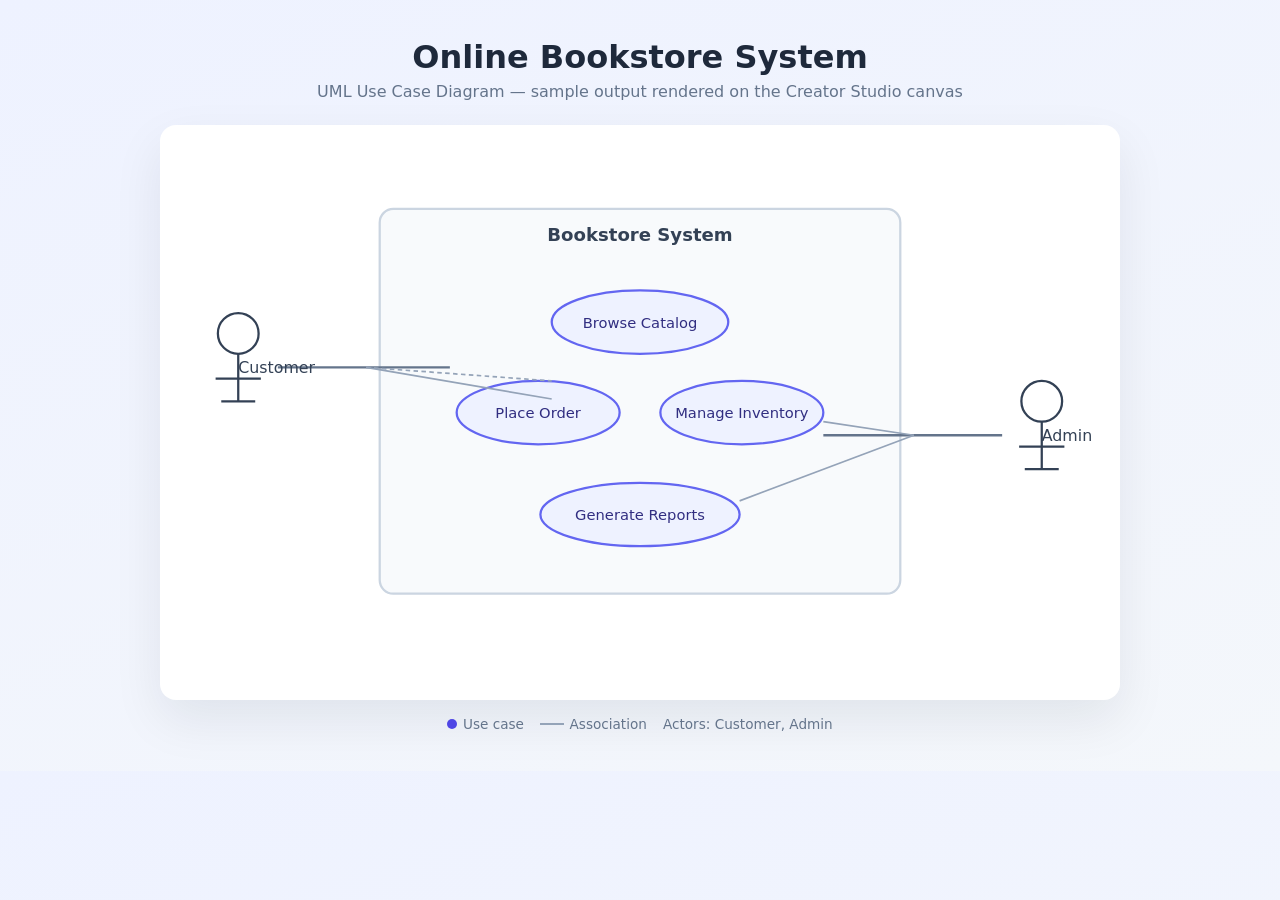
<file: static/samples/use_case_example.html>
<!DOCTYPE html>
<html lang="en">
<head>
  <meta charset="UTF-8" />
  <meta name="viewport" content="width=device-width, initial-scale=1.0" />
  <title>Online Bookstore — Use Case Diagram</title>
  <style>
    :root {
      --bg: #f4f7fb;
      --ink: #1e293b;
      --accent: #4f46e5;
      --muted: #64748b;
      --line: #94a3b8;
    }
    * { box-sizing: border-box; }
    body {
      margin: 0;
      font-family: "Segoe UI", system-ui, sans-serif;
      background: linear-gradient(160deg, #eef2ff, var(--bg));
      color: var(--ink);
      padding: clamp(1rem, 3vw, 2.5rem);
    }
    .wrap { max-width: 960px; margin: 0 auto; }
    header { text-align: center; margin-bottom: 1.5rem; }
    h1 { margin: 0 0 0.35rem; font-size: clamp(1.4rem, 3vw, 2rem); }
    p { margin: 0; color: var(--muted); }
    .diagram {
      background: white;
      border-radius: 16px;
      padding: 1rem;
      box-shadow: 0 20px 50px rgba(15, 23, 42, 0.08);
    }
    svg { width: 100%; height: auto; display: block; }
    .legend {
      display: flex;
      flex-wrap: wrap;
      gap: 1rem;
      justify-content: center;
      margin-top: 1rem;
      font-size: 0.85rem;
      color: var(--muted);
    }
    .legend span { display: inline-flex; align-items: center; gap: 0.35rem; }
    .dot { width: 10px; height: 10px; border-radius: 50%; background: var(--accent); }
    .line-sample { width: 24px; height: 2px; background: var(--line); }
  </style>
</head>
<body>
  <div class="wrap">
    <header>
      <h1>Online Bookstore System</h1>
      <p>UML Use Case Diagram — sample output rendered on the Creator Studio canvas</p>
    </header>
    <div class="diagram">
      <svg viewBox="0 0 820 480" xmlns="http://www.w3.org/2000/svg" role="img" aria-label="Use case diagram">
        <rect x="180" y="60" width="460" height="340" rx="12" fill="#f8fafc" stroke="#cbd5e1" stroke-width="2"/>
        <text x="410" y="88" text-anchor="middle" font-size="16" font-weight="600" fill="#334155">Bookstore System</text>
        <ellipse cx="410" cy="160" rx="78" ry="28" fill="#eef2ff" stroke="#6366f1" stroke-width="2"/>
        <text x="410" y="165" text-anchor="middle" font-size="13" fill="#312e81">Browse Catalog</text>
        <ellipse cx="320" cy="240" rx="72" ry="28" fill="#eef2ff" stroke="#6366f1" stroke-width="2"/>
        <text x="320" y="245" text-anchor="middle" font-size="13" fill="#312e81">Place Order</text>
        <ellipse cx="500" cy="240" rx="72" ry="28" fill="#eef2ff" stroke="#6366f1" stroke-width="2"/>
        <text x="500" y="245" text-anchor="middle" font-size="13" fill="#312e81">Manage Inventory</text>
        <ellipse cx="410" cy="330" rx="88" ry="28" fill="#eef2ff" stroke="#6366f1" stroke-width="2"/>
        <text x="410" y="335" text-anchor="middle" font-size="13" fill="#312e81">Generate Reports</text>
        <line x1="90" y1="200" x2="242" y2="200" stroke="#64748b" stroke-width="2"/>
        <text x="55" y="205" font-size="14" fill="#334155">Customer</text>
        <circle cx="55" cy="170" r="18" fill="none" stroke="#334155" stroke-width="2"/>
        <line x1="55" y1="188" x2="55" y2="230" stroke="#334155" stroke-width="2"/>
        <line x1="35" y1="210" x2="75" y2="210" stroke="#334155" stroke-width="2"/>
        <line x1="40" y1="230" x2="70" y2="230" stroke="#334155" stroke-width="2"/>
        <line x1="730" y1="260" x2="572" y2="260" stroke="#64748b" stroke-width="2"/>
        <text x="765" y="265" font-size="14" fill="#334155">Admin</text>
        <circle cx="765" cy="230" r="18" fill="none" stroke="#334155" stroke-width="2"/>
        <line x1="765" y1="248" x2="765" y2="290" stroke="#334155" stroke-width="2"/>
        <line x1="745" y1="270" x2="785" y2="270" stroke="#334155" stroke-width="2"/>
        <line x1="750" y1="290" x2="780" y2="290" stroke="#334155" stroke-width="2"/>
        <line x1="168" y1="200" x2="332" y2="212" stroke="#94a3b8" stroke-width="1.5" stroke-dasharray="4 3"/>
        <line x1="168" y1="200" x2="332" y2="228" stroke="#94a3b8" stroke-width="1.5"/>
        <line x1="652" y1="260" x2="572" y2="248" stroke="#94a3b8" stroke-width="1.5"/>
        <line x1="652" y1="260" x2="498" y2="318" stroke="#94a3b8" stroke-width="1.5"/>
      </svg>
    </div>
    <div class="legend">
      <span><i class="dot"></i> Use case</span>
      <span><i class="line-sample"></i> Association</span>
      <span>Actors: Customer, Admin</span>
    </div>
  </div>
</body>
</html>
</file>
